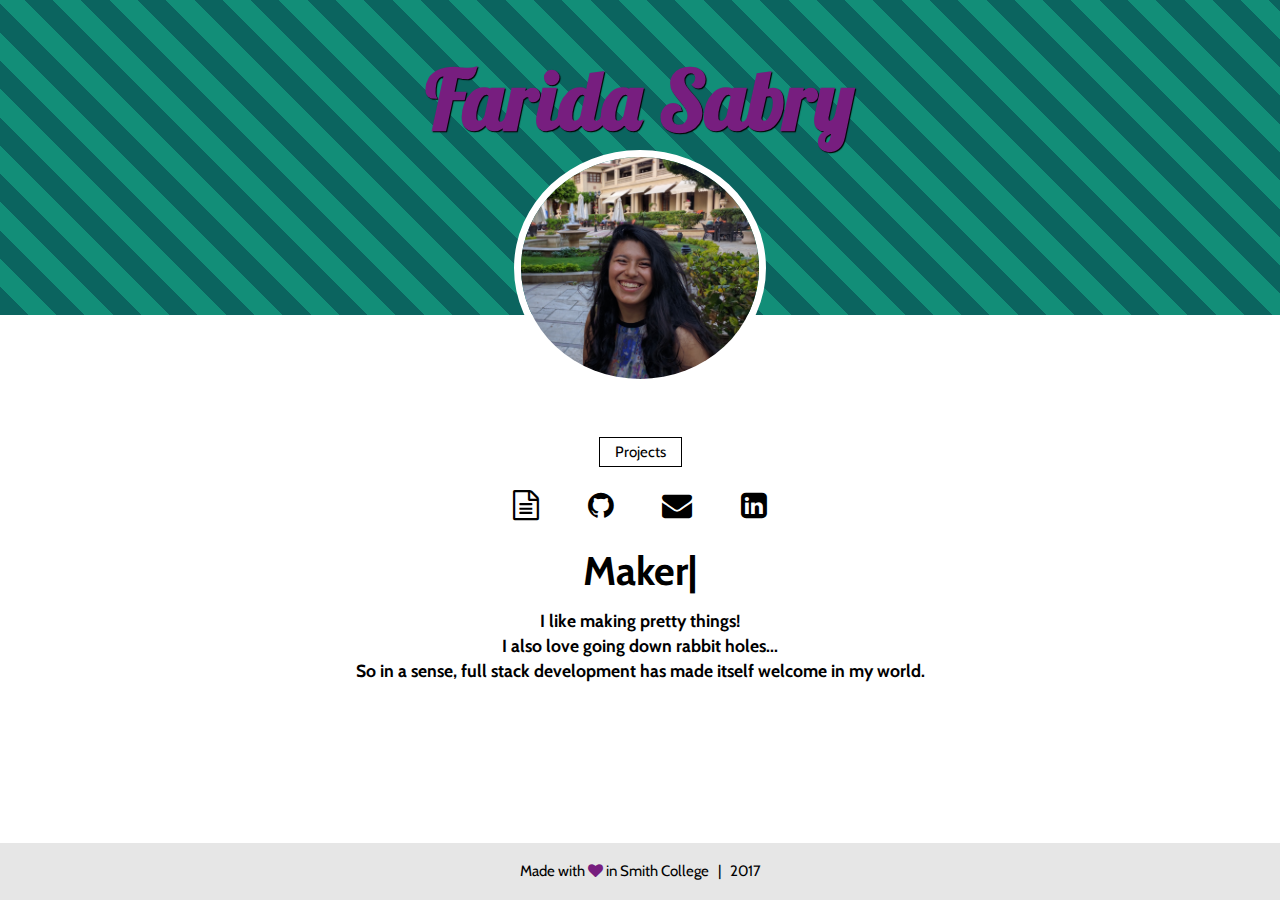
<file: index.html>
<!DOCTYPE html>
<html lang="en">
	<head>
		<meta charset="UTF-8">
		<meta http-equiv="X-UA-Compatible" content="IE=edge,chrome=1">
		<meta name="viewport" content="width=device-width, initial-scale=1,maximum-scale=1,user-scalable=no">
		<!-- Google Fonts -->
		<link href="https://fonts.googleapis.com/css?family=Lobster" rel="stylesheet" type="text/css">
		<link href="http://fonts.googleapis.com/css?family=Cabin" rel="stylesheet" type="text/css">
		<!-- Font Awesome -->
		<link rel="stylesheet" href="https://maxcdn.bootstrapcdn.com/font-awesome/4.4.0/css/font-awesome.min.css">
		<!-- Custom CSS -->
		<link rel="stylesheet" href="css/main.css" type="text/css">
		<!-- Favicon -->
		<link rel="icon" type="image/png" href="images/fah.png">
		<!-- jQuery -->
		<script src="https://ajax.googleapis.com/ajax/libs/jquery/1.12.4/jquery.min.js"></script>
		<title>Farida Sabry</title>
	</head>
	<body>
		<header class="striped">
			<h1>Farida Sabry</h1>
			<img src="images/me.jpg" class="profile">
		</header>
    <div class="nav">
      	<div class="container">
        	<ul>
           		<!-- <li><a class="normal" href="aboutme.html">About Me</a></li> -->
  	    		<li><a class="normal" href="projects.html">Projects</a></li>
			</ul>
        </div>
    </div>
    <div id="contact">
    	<ul>
			<a class="icon" href="Resume.pdf">
				<i class="fa fa-file-text-o fa-2x"></i></a>
        	<a class="icon" target="_blank" href="https://www.github.com/faridasabry2">
        		<i class="fa fa-github fa-2x"></i></a>
       		<a class="icon" href="mailto:fsabry@smith.edu">
        		<i class="fa fa-envelope fa-2x"></i></a>
       	 	<a class="icon" target="_blank" href="https://www.linkedin.com/in/faridasabry">
        		<i class="fa fa-linkedin-square fa-2x"></i></a>
			</ul>
  	</div>
		<h2><span id="element"></span></h2>
		<h3>I like making pretty things!<br />
		I also love going down rabbit holes...</br>
		So in a sense, full stack development has made itself welcome in my world.</h3>
    <footer>
      	<p>Made with <i class="fa fa-heart heart" aria-hidden="true"></i> in Smith College &nbsp; | &nbsp; 2017</p>
  	</footer>
		<script src="typed.js"></script>
		<script>
		  $(function(){
		      $("#element").typed({
		        strings: ["Maker-Upper", "Innovator", "Full-Stack Developer"],
		        typeSpeed: 80
		      });
		  });
		</script>
	</body>
</html>
</file>
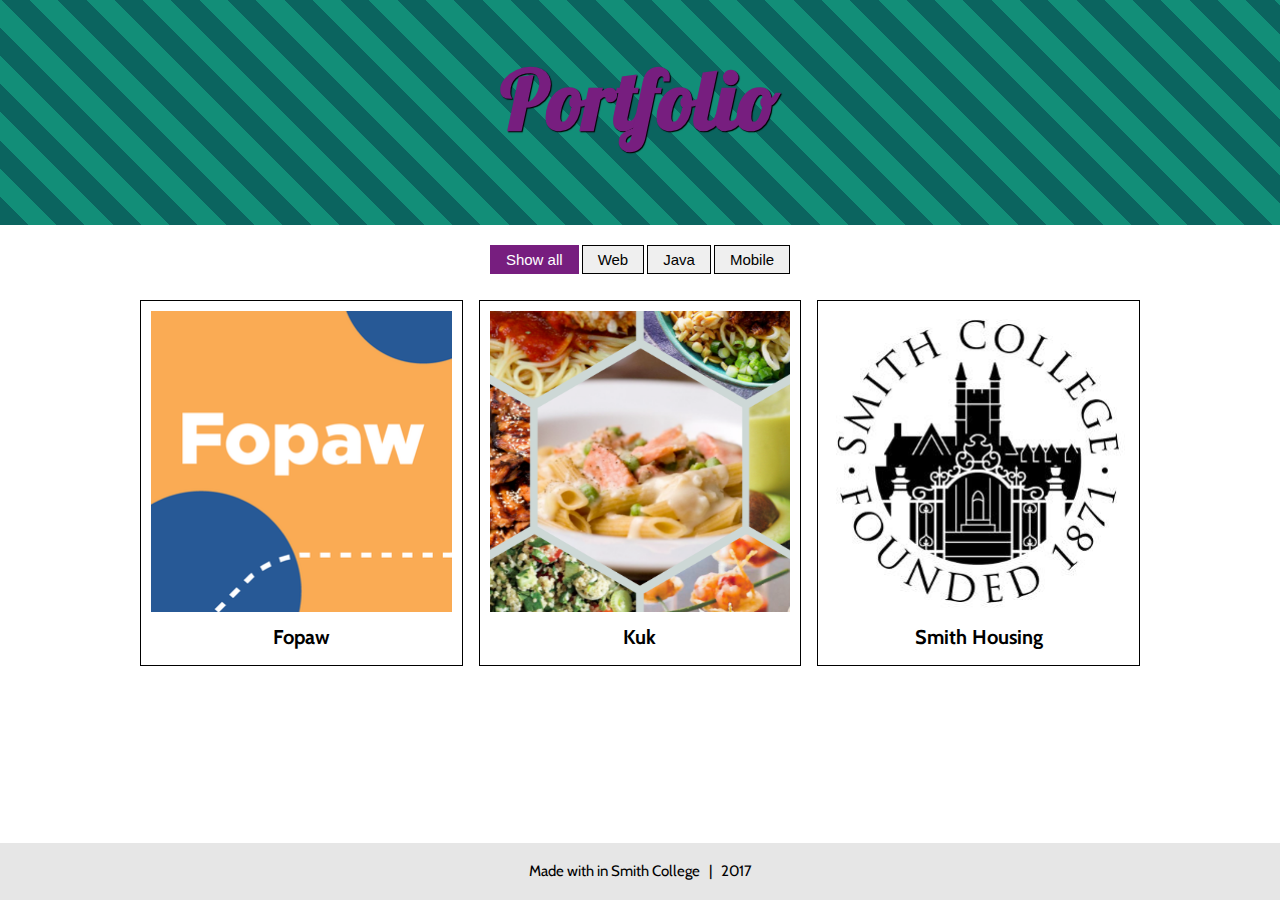
<file: projects.html>
<!DOCTYPE html>
<html lang="en">
	<head>
		<meta charset="UTF-8">
		<meta http-equiv="X-UA-Compatible" content="IE=edge,chrome=1">
		<meta name="viewport" content="width=device-width, initial-scale=1,maximum-scale=1,user-scalable=no">
		<!-- Google Fonts -->
		<link href="https://fonts.googleapis.com/css?family=Lobster" rel="stylesheet" type="text/css">
		<link href="http://fonts.googleapis.com/css?family=Cabin" rel="stylesheet" type="text/css">
		<!-- Custom CSS -->
		<link rel="stylesheet" href="css/main.css" type="text/css">
		<!-- Favicon -->
		<link rel="icon" type="image/png" href="images/S2.png">
		<title>Farida Sabry</title>
	</head>
	<body>

		<header class="striped short">
			<h1>Portfolio</h1>
		</header>
		<!-- MAIN (Center website) -->
		<div class="main">

		<div id="btnContainer">
		  <button class="btn active" onclick="filterSelection('all')"> Show all</button>
		  <button class="btn" onclick="filterSelection('web')">Web</button>
		  <button class="btn" onclick="filterSelection('java')">Java</button>
		  <button class="btn" onclick="filterSelection('mobile')">Mobile</button>
		</div>

		<!-- Portfolio Gallery Grid -->
		<div class="row">
		  <div class="column web">
		    <div class="content">
		      <a href="http://faridasabry.com/4Paws">
		      	<img src="images/fopaw.png" style="width:100%">
		      </a>
		      <h4>Fopaw</h4>		      
		      <!-- <p>Lorem ipsum dolor..</p> -->
		    </div>
		  </div>

		  <div class="column web">
		    <div class="content">
		    	<a href="https://github.com/ZainabAq/startup-kuk">
		      		<img src="images/Kuk/browse.png" style="width:100%">
		      	</a>
		     	<h4>Kuk</h4>
		      <!-- <p>Lorem ipsum dolor..</p> -->
		    </div>
		  </div>

		  <div class="column web">
		    <div class="content">
		      	<a href="http://faridasabry.com/SmithHousing">
		      		<img src="images/smith.jpg" style="width:100%">
		      	</a>
		     	<h4>Smith Housing</h4>
		    </div>
		  </div>
		</div>

		<!-- END GRID -->
		</div>

		<footer>
	      	<p>Made with <i class="fa fa-heart heart" aria-hidden="true"></i> in Smith College &nbsp; | &nbsp; 2017</p>
	  	</footer>

		<!-- END MAIN -->
		</div>

		<script>
			filterSelection("all")
			function filterSelection(c) {
			  var x, i;
			  x = document.getElementsByClassName("column");
			  if (c == "all") c = "";
			  for (i = 0; i < x.length; i++) {
			    w3RemoveClass(x[i], "show");
			    if (x[i].className.indexOf(c) > -1) w3AddClass(x[i], "show");
			  }
			}

			function w3AddClass(element, name) {
			  var i, arr1, arr2;
			  arr1 = element.className.split(" ");
			  arr2 = name.split(" ");
			  for (i = 0; i < arr2.length; i++) {
			    if (arr1.indexOf(arr2[i]) == -1) {element.className += " " + arr2[i];}
			  }
			}

			function w3RemoveClass(element, name) {
			  var i, arr1, arr2;
			  arr1 = element.className.split(" ");
			  arr2 = name.split(" ");
			  for (i = 0; i < arr2.length; i++) {
			    while (arr1.indexOf(arr2[i]) > -1) {
			      arr1.splice(arr1.indexOf(arr2[i]), 1);     
			    }
			  }
			  element.className = arr1.join(" ");
			}


			// Add active class to the current button (highlight it)
			var btnContainer = document.getElementById("btnContainer");
			var btns = btnContainer.getElementsByClassName("btn");
			for (var i = 0; i < btns.length; i++) {
			  btns[i].addEventListener("click", function(){
			    var current = document.getElementsByClassName("active");
			    current[0].className = current[0].className.replace(" active", "");
			    this.className += " active";
			  });
			}
		</script>




	</body>
</html>
</file>
<file: css/main.css>
* {
    box-sizing: border-box;
}

html {
		height: 100vh;
}

body {
	font-family: 'Cabin', 'Calibri', Helvetica, Arial, sans-serif;
	font-size: 15px;
	line-height: 25px;
	padding: 0;
	margin: 0;
	min-height: 100vh;
	height: 100%;
	text-align: center;
}

.striped {
	background: repeating-linear-gradient(
	  45deg,
	  #0B645F,
	  #0B645F 20px,
	  #128E78 20px,
	  #128E78 40px
	);
}

/** Header **/
header {
	margin-top: -55px;
	height: 35vh;
}

.short {
	height: 25vh !important;
}

.profile {
	border-radius: 50%;
	height: 75%;
	border: 7px solid white;
}


/** Navigation **/
.nav {
	margin: 0;
	text-align: center;
	padding: 100px 0 0 0;
}

.nav ul {
	padding: 10px 0;
}

.nav li {
	display: inline;
	padding: 0 10px;
}

.normal {
	text-decoration: none;
	border: 1px solid black;
	color: black;
	padding: 5px 15px;
}

.normal:hover {
	background-color: #771E7F;
	border: 1px solid #771E7F;
	color: white;
}

.reversed {
	text-decoration: none;
	background-color: #e6e6e6;
	color: black;
	padding: 6px 16px;
}

.reversed:hover {
	background-color: black;
	color: #e6e6e6;
}

/** Text **/
h1 {
	font-size: 82px;
	font-family:'Lobster', 'Herculanum', Georgia, Times, serif;
	line-height: 100px;
	margin-bottom: 0;
	padding-top: 50px;
	color: #771E7F;
	text-shadow: 1px 1px 1px #000;
}

h2 {
	font-size: 40px;
	padding-bottom: 0;
	margin: 0;
	line-height: 40px;
}

h3 {
	margin-right: 20px;
	margin-left: 20px;
	padding-bottom: 50px;
}

h4 {
	font-size: 20px;
	margin: 5px;
}

/** Contact **/
#contact {
	text-align: center;
	padding: 0;
	margin: 0;
}

#contact ul {
	padding-left: 0;
	padding-bottom: 12px;
}

.icon {
	padding: 0px 10px;
	padding-top: 10px;
    color: black;
    margin: 1%;
}

.icon:hover {
  color: #771E7F;
}

/** Projects **/
ul.projects li {
	list-style: none;
	display: inline-block;
	margin: 15px;
	border: 5px solid #e6e6e6;
	background: #e6e6;
	width: 25vw;
  height: 15vw;
}

.projects img {
	height: 200px;
	padding-top: 20px;
	display: inline-block;
  margin: auto;
}

/** Footer **/
footer {
	background: #e6e6e6;
	position: fixed;
	padding: 1px 0;
	width: 100%;
	bottom: 0;
	left: 0;
}

.heart {
	color: #771E7F;
}

/** Portfolio **/
.main {
    max-width: 1000px;
    margin: auto;
}

#btnContainer {
	margin-top: 20px;
}

.row {
    margin: 10px -16px;
}

/* Add padding BETWEEN each column */
.row,
.row > .column {
    padding: 8px;
}

/* Create three equal columns that floats next to each other */
.column {
    float: left;
    width: 33.33%;
    display: none; /* Hide all elements by default */
}

/* Clear floats after rows */ 
.row:after {
    content: "";
    display: table;
    clear: both;
}

/* Content */
.content {
    padding: 10px;
    /*background-color: #e9e9e9;*/
    border: solid black 0.5px;
}

.content img:hover {
	opacity: 0.6;
	cursor: pointer;
}

/* The "show" class is added to the filtered elements */
.show {
  display: block;
}

/* Style the buttons */
.btn {
  font-size: 15px;
  border: none;
  outline: none;
  padding: 5px 15px;
  /*background-color: #e9e9e9;*/
  border: solid black 1px;
  cursor: pointer;
}

.btn:hover {
  background-color: #603963;
  border: solid #603963 1px;
  color: white;
}

.btn.active {
  background-color: #771E7F;
  border: solid #771E7F 1px;
  color: white;
}

/** Mobile Responsive **/
@media (max-width: 500px) {
	body, html {
		height 100vh;
	}
	header {
		height: 25vh;
	}

	.profile {
		margin-top: -10px;
	}

	.nav {
		padding-top: 70px;
	}

	h1 {
		font-size: 69px;
		padding-top: 20px;
	}

	h3 {
		margin-top: 10%;
	}
}
</file>
